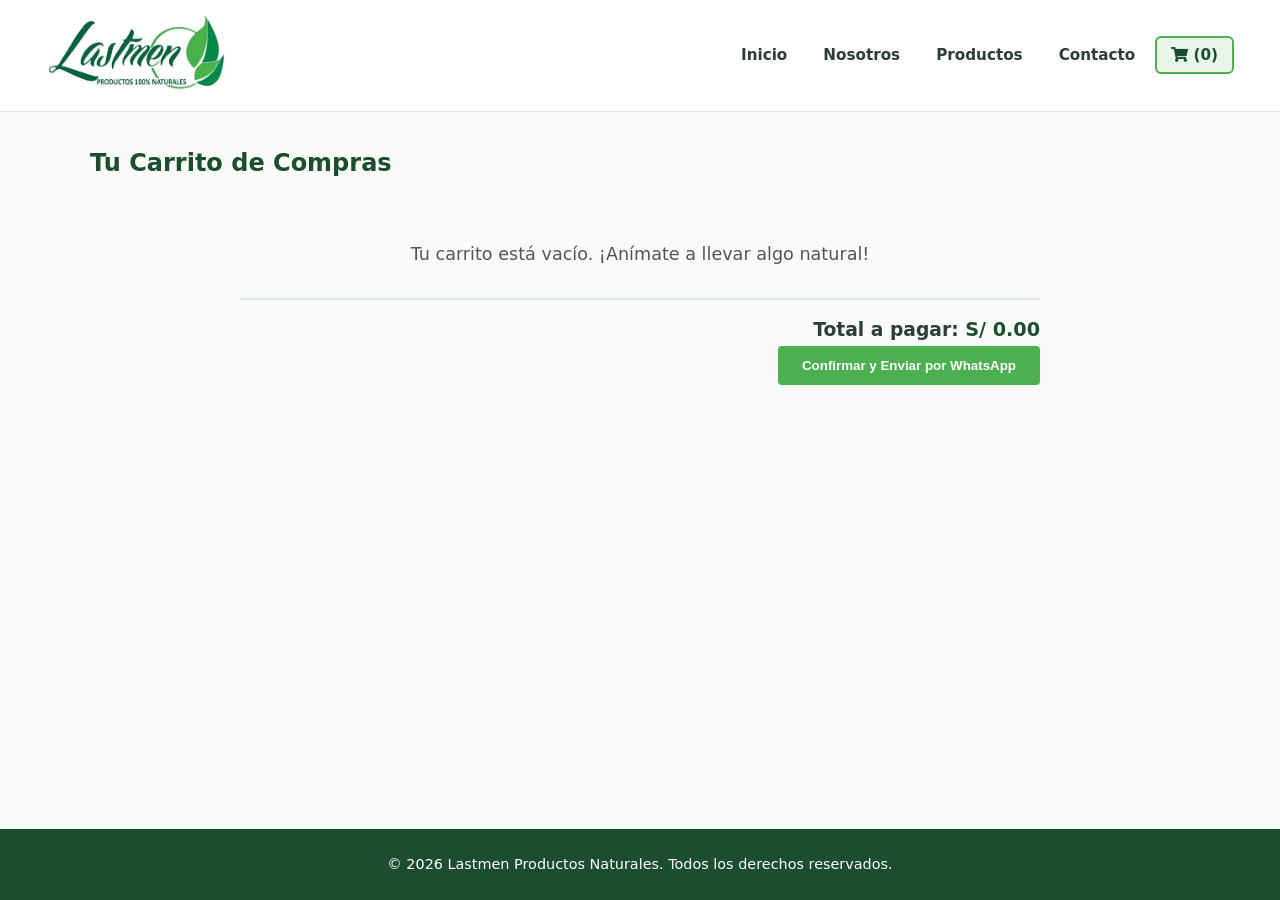
<file: carrito.html>
<!DOCTYPE html>
<html lang="es">
<head>
    <meta charset="UTF-8">
    <meta name="viewport" content="width=device-width, initial-scale=1.0">
    <meta name="description" content="Carrito de compras de Lastmen Medicina Natural.">
    <title>Mi Carrito | Lastmen Medicina Natural</title>
    <link rel="icon" type="image/png" href="assets/img/iconlastmen.png">
    <link rel="stylesheet" href="css/estilos.css">
    <link rel="stylesheet" href="https://cdnjs.cloudflare.com/ajax/libs/font-awesome/5.15.4/css/all.min.css">
</head>
<body>

    <header class="header-principal" id="main-header">
        <div class="header-principal_brand">
            <a href="index.html">
                <img src="assets/img/logo-lastmen.jpg" alt="Lastmen Productos 100% Naturales" class="header-principal_logo">
            </a>
            <div class="header-principal_textos sr-only">
                <h1 class="header-principal_titulo">Lastmen</h1>
            </div>
        </div>

        <nav class="navegacion" aria-label="Navegación Principal">
            <ul class="navegacion_lista">
                <li><a href="index.html" class="navegacion_enlace">Inicio</a></li>
                <li><a href="nosotros.html" class="navegacion_enlace">Nosotros</a></li>
                <li><a href="productos.html" class="navegacion_enlace">Productos</a></li>
                <li><a href="contacto.html" class="navegacion_enlace">Contacto</a></li>
                <li>
                    <a href="carrito.html" class="navegacion_enlace navegacion_enlace-activo" id="btn-ver-carrito">
                        <i class="fas fa-shopping-cart"></i> 
                        (<span id="contador-carrito">0</span>)
                    </a>
                </li>
            </ul>
        </nav>
    </header>

    <main class="seccion-bloque seccion-carrito" id="sec-vista-carrito">
        <h2 class="seccion-bloque_titulo">Tu Carrito de Compras</h2>
        
        <div id="contenedor-vista-carrito" class="carrito-contenedor">
            <p>Cargando tu carrito...</p>
        </div>

        <div class="resumen-compra">
            <h3>Total a pagar: <span id="total-pagar" class="resumen-compra_total">S/ 0.00</span></h3>
            <button class="boton-primario" id="btn-finalizar-compra">Confirmar y Enviar por WhatsApp</button>
        </div>
    </main>

    <footer class="footer-principal" id="main-footer">
        <p class="footer-principal_copy">&copy; 2026 Lastmen Productos Naturales. Todos los derechos reservados.</p>
    </footer>

    <script src="js/data.js"></script>
    <script src="js/carrito.js"></script>
    <script src="js/app.js"></script>
</body>
</html>
</file>
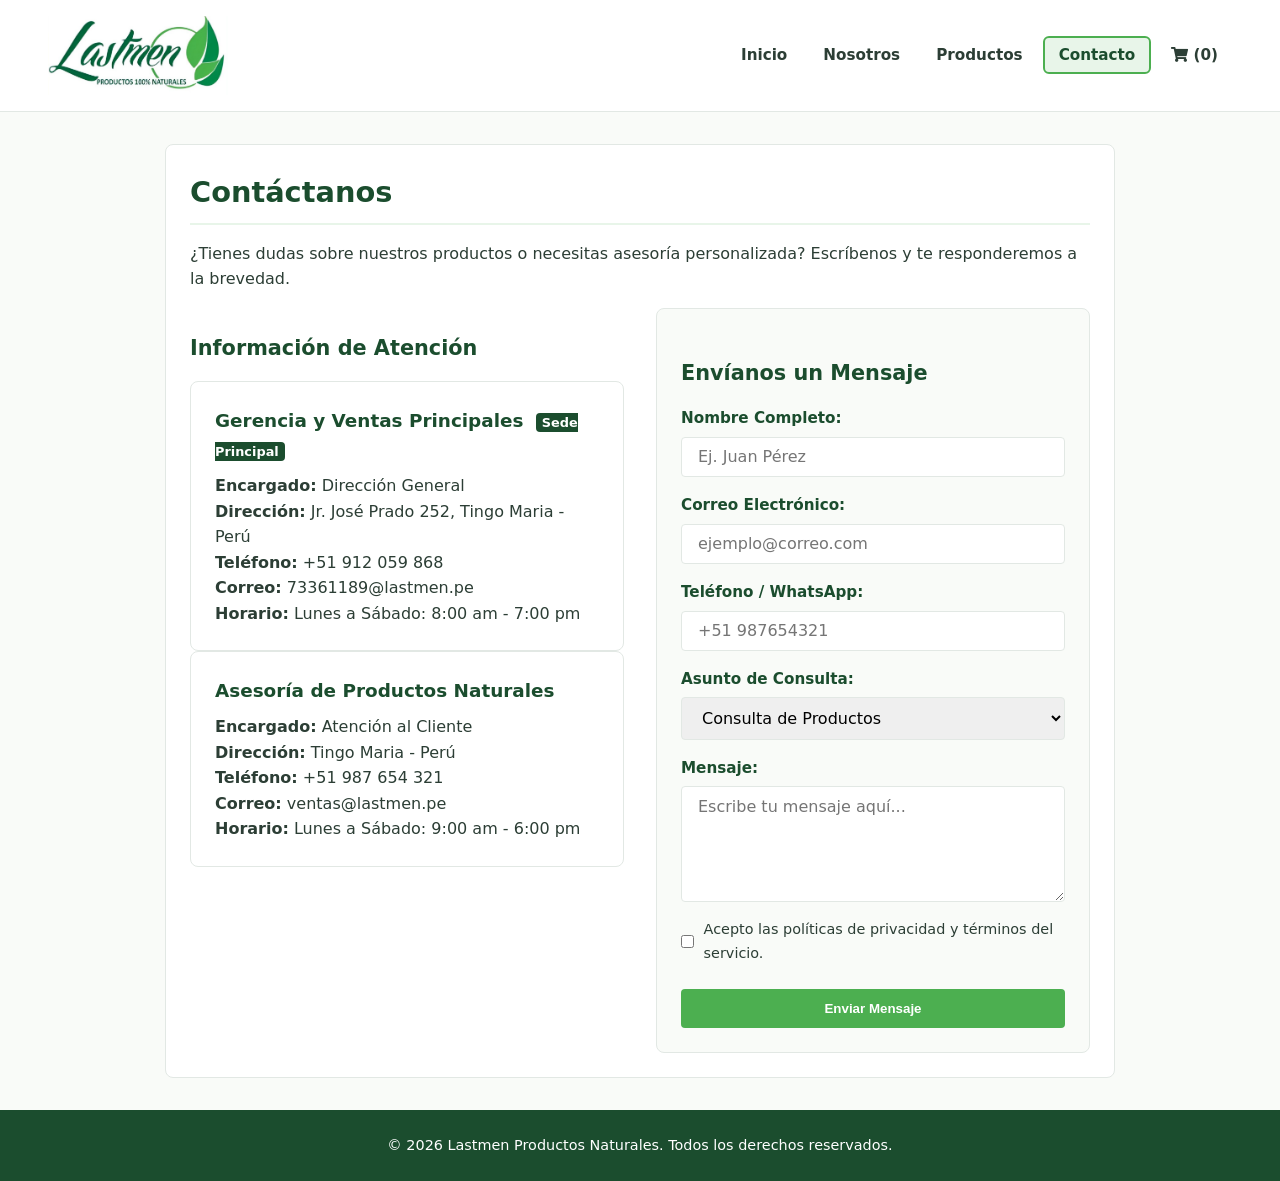
<file: contacto.html>
<!DOCTYPE html>
<html lang="es">
<head>
    <meta charset="UTF-8">
    <meta name="viewport" content="width=device-width, initial-scale=1.0">
    <meta name="description" content="Ponte en contacto con Lastmen Productos Naturales. Atendemos tus consultas sobre medicina natural y pedidos.">
    <title>Contacto | Lastmen Medicina Natural</title>
    <link rel="icon" type="image/png" href="assets/img/iconlastmen.png">
    <link rel="stylesheet" href="css/estilos.css">
    <link rel="stylesheet" href="https://cdnjs.cloudflare.com/ajax/libs/font-awesome/5.15.4/css/all.min.css">
</head>
<body>

    <header class="header-principal" id="main-header">
        <div class="header-principal_brand">
            <a href="index.html">
                <img src="assets/img/logo-lastmen.jpg" alt="Lastmen Productos 100% Naturales" class="header-principal_logo">
            </a>
            <div class="header-principal_textos sr-only">
                <h1 class="header-principal_titulo">Lastmen</h1>
                <h2 class="header-principal_subtitulo">Productos 100% Naturales</h2>
            </div>
        </div>

        <nav class="navegacion" aria-label="Navegación Principal">
            <ul class="navegacion_lista">
                <li><a href="index.html" class="navegacion_enlace">Inicio</a></li>
                <li><a href="nosotros.html" class="navegacion_enlace">Nosotros</a></li>
                <li><a href="productos.html" class="navegacion_enlace">Productos</a></li>
                <li><a href="contacto.html" class="navegacion_enlace navegacion_enlace-activo">Contacto</a></li>
                <li>
                    <a href="carrito.html" class="navegacion_enlace" id="btn-ver-carrito">
                        <i class="fas fa-shopping-cart"></i> 
                        (<span id="contador-carrito">0</span>)
                    </a>
                </li>
            </ul>
        </nav>
    </header>

    <main class="seccion-contenedor" id="sec-contacto">
        
        <h2 class="seccion-contenedor_titulo">Contáctanos</h2>
        <p class="seccion-contenedor_texto">¿Tienes dudas sobre nuestros productos o necesitas asesoría personalizada? Escríbenos y te responderemos a la brevedad.</p>

        <div class="grid-contacto">
            
            <section class="datos-contacto">
                <h3 class="seccion-contenedor_subtitulo">Información de Atención</h3>
            
            </section>

            <section class="formulario-seccion">
                <h3 class="seccion-contenedor_subtitulo">Envíanos un Mensaje</h3>
                <form action="#" method="GET" class="formulario-contacto">
                    
                    <div class="campo-form">
                        <label for="nombre" class="campo-form_label">Nombre Completo:</label>
                        <input type="text" id="nombre" name="nombre" class="campo-form_input" placeholder="Ej. Juan Pérez" required>
                    </div>

                    <div class="campo-form">
                        <label for="email" class="campo-form_label">Correo Electrónico:</label>
                        <input type="email" id="email" name="email" class="campo-form_input" placeholder="ejemplo@correo.com" required>
                    </div>

                    <div class="campo-form">
                        <label for="telefono" class="campo-form_label">Teléfono / WhatsApp:</label>
                        <input type="tel" id="telefono" name="telefono" class="campo-form_input" placeholder="+51 987654321">
                    </div>

                    <div class="campo-form">
                        <label for="asunto" class="campo-form_label">Asunto de Consulta:</label>
                        <select id="asunto" name="asunto" class="campo-form_select">
                            <option value="productos">Consulta de Productos</option>
                            <option value="ventas">Pedidos al Por Mayor</option>
                            <option value="envios">Estado de Mi Envío</option>
                            <option value="otro">Otro Motivo</option>
                        </select>
                    </div>

                    <div class="campo-form">
                        <label for="mensaje" class="campo-form_label">Mensaje:</label>
                        <textarea id="mensaje" name="mensaje" rows="5" class="campo-form_textarea" placeholder="Escribe tu mensaje aquí..." required></textarea>
                    </div>

                    <div class="campo-form campo-checkbox">
                        <input type="checkbox" id="terminos" name="terminos" required>
                        <label for="terminos" class="campo-form_label-inline">Acepto las políticas de privacidad y términos del servicio.</label>
                    </div>

                    <button type="submit" class="boton-primario boton-bloque">Enviar Mensaje</button>

                </form>
            </section>

        </div>

    </main>

    <footer class="footer-principal" id="main-footer">
        <p class="footer-principal_copy">&copy; 2026 Lastmen Productos Naturales. Todos los derechos reservados.</p>
    </footer>
    <script src="js/data.js"></script>
    <script src="js/carrito.js"></script>
    <script src="js/app.js"></script>
</body>
</html>
</file>
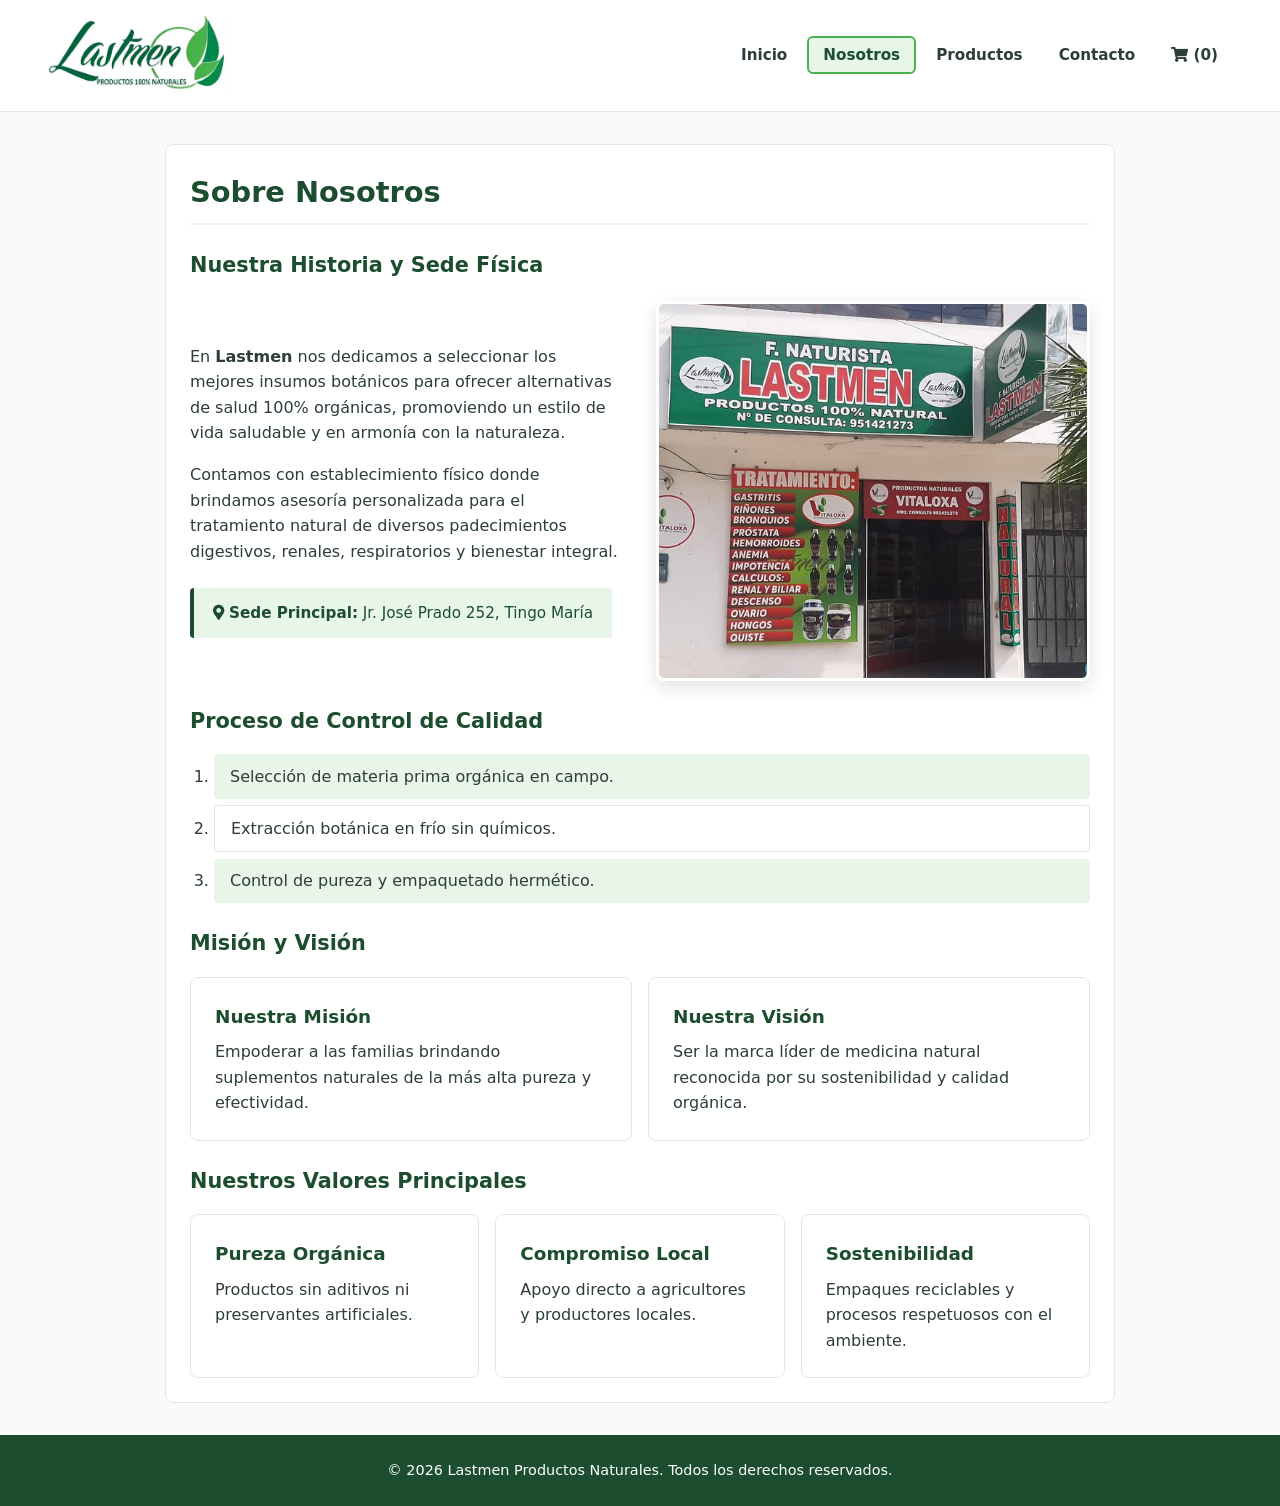
<file: nosotros.html>
<!DOCTYPE html>
<html lang="es">
<head>
    <meta charset="UTF-8">
    <meta name="viewport" content="width=device-width, initial-scale=1.0">
    <meta name="description" content="Conoce sobre nosotros, misión, visión y valores de Lastmen Productos Naturales.">
    <title>Nosotros | Lastmen Medicina Natural</title>
    <link rel="stylesheet" href="css/estilos.css">
    <link rel="icon" type="image/png" href="assets/img/iconlastmen.png">
    <link rel="stylesheet" href="https://cdnjs.cloudflare.com/ajax/libs/font-awesome/5.15.4/css/all.min.css">
</head>
<body>

    <header class="header-principal" id="main-header">
        <div class="header-principal_brand">
            <a href="index.html">
                <img src="assets/img/logo-lastmen.jpg" alt="Lastmen Productos 100% Naturales" class="header-principal_logo">
            </a>
            <div class="header-principal_textos sr-only">
                <h1 class="header-principal_titulo">Lastmen</h1>
                <h2 class="header-principal_subtitulo">Productos 100% Naturales</h2>
            </div>
        </div>

        <nav class="navegacion" aria-label="Navegación Principal">
            <ul class="navegacion_lista">
                <li><a href="index.html" class="navegacion_enlace">Inicio</a></li>
                <li><a href="nosotros.html" class="navegacion_enlace navegacion_enlace-activo">Nosotros</a></li>
                <li><a href="productos.html" class="navegacion_enlace">Productos</a></li>
                <li><a href="contacto.html" class="navegacion_enlace">Contacto</a></li>
                <li>
                    <a href="carrito.html" class="navegacion_enlace" id="btn-ver-carrito">
                        <i class="fas fa-shopping-cart"></i> 
                        (<span id="contador-carrito">0</span>)
                    </a>
                </li>
            </ul>
        </nav>
    </header>

    <main class="seccion-contenedor" id="sec-nosotros">
        
        <h2 class="seccion-contenedor_titulo">Sobre Nosotros</h2>

    <section class="historia" id="sec-historia">
            <h3 class="seccion-contenedor_subtitulo">Nuestra Historia y Sede Física</h3>
            
            <div class="historia-grid">
                <div class="historia-texto">
                    <p class="seccion-contenedor_texto">
                        En <strong>Lastmen</strong> nos dedicamos a seleccionar los mejores insumos botánicos para ofrecer alternativas de salud 100% orgánicas, promoviendo un estilo de vida saludable y en armonía con la naturaleza.
                    </p>
                    <p class="seccion-contenedor_texto">
                        Contamos con establecimiento físico donde brindamos asesoría personalizada para el tratamiento natural de diversos padecimientos digestivos, renales, respiratorios y bienestar integral.
                    </p>
                    <div class="tienda-badge">
                        <i class="fas fa-map-marker-alt"></i> <strong>Sede Principal:</strong> Jr. José Prado 252, Tingo María
                    </div>
                </div>

                <div class="historia-imagen">
                    <img src="assets/img/tiendaLastemen.jpg" alt="Tienda Física Lastmen Medicina Natural" class="img-tienda">
                </div>
            </div>
        </section>

        <section class="proceso-calidad" id="sec-proceso">
            <h4 class="seccion-contenedor_subtitulo">Proceso de Control de Calidad</h4>
            <ol class="lista-ordenada">
                <li class="lista-ordenada_item">Selección de materia prima orgánica en campo.</li>
                <li class="lista-ordenada_item">Extracción botánica en frío sin químicos.</li>
                <li class="lista-ordenada_item">Control de pureza y empaquetado hermético.</li>
            </ol>
        </section>

        <section class="mision-vision" id="sec-mision-vision">
            <h4 class="seccion-contenedor_subtitulo">Misión y Visión</h4>
            <div class="grid-mision">
                <article class="tarjeta-valor">
                    <h5 class="tarjeta-valor_titulo">Nuestra Misión</h5>
                    <p class="tarjeta-valor_texto">Empoderar a las familias brindando suplementos naturales de la más alta pureza y efectividad.</p>
                </article>
                <article class="tarjeta-valor">
                    <h5 class="tarjeta-valor_titulo">Nuestra Visión</h5>
                    <p class="tarjeta-valor_texto">Ser la marca líder de medicina natural reconocida por su sostenibilidad y calidad orgánica.</p>
                </article>
            </div>
        </section>

        <section class="valores" id="sec-valores">
            <h4 class="valores_titulo">Nuestros Valores Principales</h4>
            <div class="valores_grid">
                <article class="tarjeta-valor">
                    <h5 class="tarjeta-valor_titulo">Pureza Orgánica</h5>
                    <p class="tarjeta-valor_texto">Productos sin aditivos ni preservantes artificiales.</p>
                </article>
                <article class="tarjeta-valor">
                    <h5 class="tarjeta-valor_titulo">Compromiso Local</h5>
                    <p class="tarjeta-valor_texto">Apoyo directo a agricultores y productores locales.</p>
                </article>
                <article class="tarjeta-valor">
                    <h5 class="tarjeta-valor_titulo">Sostenibilidad</h5>
                    <p class="tarjeta-valor_texto">Empaques reciclables y procesos respetuosos con el ambiente.</p>
                </article>
            </div>
        </section>

    </main>

    <footer class="footer-principal" id="main-footer">
        <p class="footer-principal_copy">&copy; 2026 Lastmen Productos Naturales. Todos los derechos reservados.</p>
    </footer>
    <script src="js/data.js"></script>
    <script src="js/carrito.js"></script>
    <script src="js/app.js"></script>
</body>
</html>
</file>
<file: css/estilos.css>
:root {
    /* Paleta de colores centralizada */
    --verde-oscuro: #1B4D2E;
    --verde-hoja: #4CAF50;
    --verde-claro: #E8F5E9;
    --fondo-suave: #F9FBF8;
    --texto-oscuro: #2C3E35;
    --blanco: #FFFFFF;
    --gris-borde: #E2E8E4;
    --gris-fondo: #F4F6F5;
    
    /* Tipografía nativa */
    --fuente: 'system-ui', -apple-system, sans-serif;

    /* Variables de espaciado */
    --espacio-xs: 0.5rem;
    --espacio-sm: 1rem;
    --espacio-md: 1.5rem;
    --espacio-lg: 2rem;
    --radio-borde: 0.5rem;
    --radio-borde-sm: 0.25rem;
}

/* Reset básico */
* {
    margin: 0;
    padding: 0;
    box-sizing: border-box;
}

body {
    font-family: var(--fuente);
    background-color: var(--fondo-suave);
    color: var(--texto-oscuro);
    line-height: 1.6;
    min-height: 100vh;
    display: flex;
    flex-direction: column;
}

/* Ocultar texto para lectores de pantalla */
.sr-only {
    position: absolute;
    width: 1px;
    height: 1px;
    padding: 0;
    margin: -1px;
    overflow: hidden;
    clip: rect(0, 0, 0, 0);
    white-space: nowrap;
    border: 0;
}

/* Header y Navegación */
.header-principal {
    background-color: var(--blanco);
    border-bottom: 1px solid var(--gris-borde);
    padding: var(--espacio-sm);
    display: flex;
    flex-direction: column;
    align-items: center;
    gap: var(--espacio-sm);
}

.header-principal_logo {
    height: auto;
    max-width: 11.25rem; 
    display: block;
}

.navegacion_lista {
    list-style: none;
    display: flex;
    flex-wrap: wrap;
    justify-content: center;
    align-items: center;
    gap: var(--espacio-xs);
}

.navegacion_enlace {
    text-decoration: none;
    color: var(--texto-oscuro);
    font-weight: 600;
    font-size: 0.95rem;
    padding: var(--espacio-xs) 0.875rem;
    border-radius: var(--radio-borde-sm);
    transition: background-color 0.3s ease, color 0.3s ease, transform 0.2s ease;
}

.navegacion_enlace:hover,
.navegacion_enlace:focus,
.navegacion_enlace-activo {
    background-color: var(--verde-claro);
    color: var(--verde-oscuro);
    outline: 2px solid var(--verde-hoja);
    transform: translateY(-2px);
}

.contenido-principal {
    flex: 1;
    width: 100%;
}

/* Hero Banner */
.hero-banner {
    background-image: url("../assets/img/medicina.jpg");
    background-size: cover;
    background-position: center;
    background-repeat: no-repeat;
    color: var(--blanco);
    padding: 4rem var(--espacio-md);
    text-align: center;
}

.hero-banner_titulo {
    font-size: 1.8rem;
    margin-bottom: var(--espacio-sm);
    font-weight: 700;
    text-shadow: 2px 2px 4px rgba(0,0,0,0.5);
}

.hero-banner_subtitulo {
    font-size: 1.1rem;
    margin-bottom: var(--espacio-md);
    opacity: 0.95;
    text-shadow: 1px 1px 3px rgba(0,0,0,0.5);
}

/* Botones */
.boton-primario {
    display: inline-block;
    background-color: var(--verde-hoja);
    color: var(--blanco);
    padding: 0.75rem var(--espacio-md);
    border-radius: var(--radio-borde-sm);
    text-decoration: none;
    font-weight: bold;
    border: none;
    cursor: pointer;
    text-align: center;
    transition: background-color 0.3s ease, transform 0.2s ease;
}

.boton-primario:hover,
.boton-primario:focus {
    background-color: #388E3C;
    transform: scale(1.02);
}

.boton-secundario {
    display: inline-block;
    background-color: transparent;
    color: var(--verde-oscuro);
    border: 1px solid var(--verde-hoja);
    padding: 0.5rem var(--espacio-sm);
    border-radius: var(--radio-borde-sm);
    text-decoration: none;
    font-weight: 600;
    text-align: center;
    margin-top: 0.6rem;
    transition: all 0.3s ease;
}

.boton-secundario:hover {
    background-color: var(--verde-claro);
    color: var(--verde-oscuro);
}

.boton-bloque {
    width: 100%;
    margin-top: var(--espacio-xs);
}

/* Secciones y Layouts generales */
.seccion-bloque {
    width: 92%;
    max-width: 68.75rem; 
    margin: var(--espacio-lg) auto;
}

.seccion-bloque_titulo {
    color: var(--verde-oscuro);
    margin-bottom: var(--espacio-sm);
    font-size: 1.5rem;
}

.grid-categorias,
.grid-productos,
.grid-productos-catalogo,
.valores_grid,
.grid-mision,
.grid-contacto {
    display: flex;
    flex-direction: column;
    gap: var(--espacio-sm);
}

.tarjeta-categoria,
.tarjeta-valor,
.tarjeta-info {
    background-color: var(--blanco);
    border: 1px solid var(--gris-borde);
    border-radius: var(--radio-borde);
    padding: var(--espacio-md);
    transition: box-shadow 0.3s ease, transform 0.3s ease;
}

.tarjeta-producto {
    background-color: var(--blanco);
    border: 1px solid var(--gris-borde);
    border-radius: var(--radio-borde);
    padding: var(--espacio-md);
    transition: box-shadow 0.3s ease, transform 0.3s ease;
    display: flex;
    flex-direction: column;
    height: 100%;
}

.tarjeta-producto:hover,
.tarjeta-categoria:hover {
    box-shadow: 0 6px 16px rgba(0,0,0,0.08);
    transform: translateY(-4px);
}

.tarjeta-producto_header {
    display: flex;
    justify-content: space-between;
    align-items: center;
    margin-bottom: var(--espacio-xs);
    min-height: 1.5rem;
}

.tarjeta-producto_tag {
    background-color: var(--verde-claro);
    color: var(--verde-oscuro);
    font-size: 0.75rem;
    font-weight: bold;
    padding: 0.2rem 0.5rem;
    border-radius: var(--radio-borde-sm);
    display: inline-block;
}

.tarjeta-producto_sku {
    font-size: 0.55rem;
    color: #6c757d;
    font-weight: 600;
    letter-spacing: 0.3px;
}

.tarjeta-producto_img-contenedor {
    width: 100%;
    height: 10.5rem;
    display: flex;
    align-items: center;
    justify-content: center;
    margin-bottom: var(--espacio-sm);
}

.tarjeta-producto_imagen {
    max-width: 100%;
    max-height: 100%;
    object-fit: contain; 
    display: block;
}

.tarjeta-producto_contenido {
    flex: 1;
    display: flex;
    flex-direction: column;
}

.tarjeta-categoria_icono {
    font-size: 2rem;
    margin-bottom: var(--espacio-xs);
    color: var(--verde-hoja);
}

.tarjeta-categoria_titulo,
.tarjeta-producto_titulo,
.tarjeta-valor_titulo,
.tarjeta-info_titulo {
    color: var(--verde-oscuro);
    margin-bottom: var(--espacio-xs);
    font-size: 1.15rem;
}

.tarjeta-producto_titulo {
    line-height: 1.3;
}

.tarjeta-producto_descripcion {
    font-size: 0.88rem;
    color: #555;
    line-height: 1.4;
    margin-bottom: var(--espacio-sm);
}

.tarjeta-producto_footer {
    margin-top: auto;
}

.tarjeta-producto_precio {
    display: block;
    font-weight: bold;
    color: var(--verde-hoja);
    font-size: 1.25rem;
    margin-bottom: var(--espacio-xs);
}

.seccion-contenedor {
    flex: 1;
    width: 92%;
    max-width: 59.375rem; 
    margin: var(--espacio-lg) auto;
    padding: var(--espacio-md);
    background-color: var(--blanco);
    border: 1px solid var(--gris-borde);
    border-radius: var(--radio-borde);
}

.seccion-contenedor_titulo {
    color: var(--verde-oscuro);
    margin-bottom: var(--espacio-sm);
    font-size: 1.8rem;
    border-bottom: 2px solid var(--verde-claro);
    padding-bottom: 0.5rem;
}

.seccion-contenedor_subtitulo,
.valores_titulo {
    color: var(--verde-oscuro);
    margin: var(--espacio-md) 0 var(--espacio-sm) 0;
    font-size: 1.3rem;
}

.seccion-contenedor_texto {
    margin-bottom: var(--espacio-sm);
    font-size: 1rem;
}

/* Estilos para Historia y Tienda Física */
.historia-grid {
    display: flex;
    flex-direction: column;
    gap: var(--espacio-md);
    margin-top: 1.2rem;
}

.img-tienda {
    width: 100%;
    max-height: 23.75rem;
    object-fit: cover;
    border-radius: var(--radio-borde);
    box-shadow: 0 6px 18px rgba(0, 0, 0, 0.12);
    border: 3px solid var(--blanco);
    display: block;
}

.tienda-badge {
    margin-top: 0.5rem;
    background-color: var(--verde-claro);
    color: var(--verde-oscuro);
    padding: 0.8rem 1.2rem;
    border-radius: var(--radio-borde-sm);
    border-left: 4px solid var(--verde-oscuro);
    display: inline-block;
    font-size: 0.95rem;
}

/* Controles del Catálogo */
.controles-catalogo {
    display: flex;
    flex-direction: column;
    gap: var(--espacio-sm);
    margin-bottom: var(--espacio-md);
    background-color: var(--fondo-suave);
    padding: var(--espacio-sm);
    border-radius: var(--radio-borde);
    border: 1px solid var(--gris-borde);
}

.campo-busqueda {
    position: relative;
    width: 100%;
}

.icono-busqueda {
    position: absolute;
    left: 1rem;
    top: 50%;
    transform: translateY(-50%);
    color: #888888;
}

.input-control {
    width: 100%;
    padding: 0.65rem 0.75rem 0.65rem 2.5rem;
    border: 1px solid var(--gris-borde);
    border-radius: var(--radio-borde-sm);
    font-size: 0.95rem;
    font-family: inherit;
    outline: none;
    transition: border-color 0.2s, box-shadow 0.2s;
}

.input-control:focus {
    border-color: var(--verde-hoja);
    box-shadow: 0 0 0 3px rgba(76, 175, 80, 0.15);
}

.campo-ordenar {
    display: flex;
    align-items: center;
    gap: 0.5rem;
    font-weight: 600;
    color: var(--verde-oscuro);
    font-size: 0.9rem;
}

.select-control {
    padding: 0.6rem 0.8rem;
    border: 1px solid var(--gris-borde);
    border-radius: var(--radio-borde-sm);
    background-color: var(--blanco);
    color: var(--texto-oscuro);
    font-family: inherit;
    font-weight: 600;
    cursor: pointer;
    outline: none;
    width: 100%;
}

.select-control:focus {
    border-color: var(--verde-hoja);
}

/* Listas y Formularios */
.lista-ordenada {
    margin-left: var(--espacio-md);
    margin-bottom: var(--espacio-md);
}

.lista-ordenada_item {
    padding: 0.6rem var(--espacio-sm);
    margin-bottom: 0.4rem;
    border-radius: var(--radio-borde-sm);
    font-size: 1rem;
}

.lista-ordenada_item:nth-child(odd) {
    background-color: var(--verde-claro);
}

.lista-ordenada_item:nth-child(even) {
    background-color: var(--blanco);
    border: 1px solid var(--gris-borde);
}

@supports (-webkit-touch-callout: none) {
    .seccion-contenedor {
        -webkit-overflow-scrolling: touch;
    }
}

.filtros-categoria {
    display: flex;
    flex-wrap: wrap;
    gap: var(--espacio-xs);
    margin-bottom: var(--espacio-md);
}

.filtro-btn {
    background-color: var(--gris-fondo);
    border: 1px solid var(--gris-borde);
    color: var(--texto-oscuro);
    padding: 0.5rem var(--espacio-sm);
    border-radius: 1.25rem;
    cursor: pointer;
    font-weight: 600;
    font-size: 0.9rem;
    transition: background-color 0.3s ease, color 0.3s ease;
}

.filtro-btn:hover,
.filtro-btn-activo {
    background-color: var(--verde-oscuro);
    color: var(--blanco);
    border-color: var(--verde-oscuro);
}

.formulario-seccion {
    background-color: var(--fondo-suave);
    padding: var(--espacio-md);
    border-radius: var(--radio-borde);
    border: 1px solid var(--gris-borde);
}

.campo-form {
    display: flex;
    flex-direction: column;
    margin-bottom: var(--espacio-sm);
}

.campo-form_label {
    font-weight: 600;
    margin-bottom: 0.4rem;
    font-size: 0.95rem;
    color: var(--verde-oscuro);
}

.campo-form_input,
.campo-form_select,
.campo-form_textarea {
    width: 100%;
    padding: 0.6rem var(--espacio-sm);
    border: 1px solid var(--gris-borde);
    border-radius: var(--radio-borde-sm);
    font-family: inherit;
    font-size: 1rem;
    transition: outline 0.2s ease, border-color 0.2s ease;
}

.campo-form_input:focus,
.campo-form_select:focus,
.campo-form_textarea:focus {
    outline: 2px solid var(--verde-hoja);
    border-color: transparent;
}

.campo-checkbox {
    flex-direction: row;
    align-items: center;
    gap: 0.6rem;
}

.campo-form_label-inline {
    font-size: 0.9rem;
    color: var(--texto-oscuro);
}

.footer-principal {
    text-align: center;
    padding: var(--espacio-md);
    background-color: var(--verde-oscuro);
    color: var(--blanco);
    font-size: 0.9rem;
    margin-top: auto;
    width: 100%;
}

/* =======================================================
   ESTILOS OPTIMIZADOS PARA EL CARRITO DE COMPRAS
   ======================================================= */
.seccion-carrito {
    min-height: 50vh;
}

.carrito-contenedor {
    max-width: 800px;
    margin: 0 auto;
    padding: 10px;
}

.carrito-vacio-texto {
    text-align: center;
    font-size: 1.1rem;
    color: #555;
    margin-top: 2rem;
}

.carrito-item {
    display: flex;
    align-items: center;
    justify-content: space-between;
    gap: 12px;
    border-bottom: 1px solid var(--gris-borde);
    padding: 12px 5px;
    width: 100%;
}

.carrito-item_info {
    display: flex;
    align-items: center;
    gap: 12px;
    flex: 1;
    min-width: 0; 
}

.carrito-item_img {
    width: 55px;
    height: 55px;
    border-radius: var(--radio-borde-sm);
    object-fit: cover;
    flex-shrink: 0;
}

.carrito-item_titulo {
    margin: 0;
    font-size: 0.95rem;
    font-weight: 600;
    color: var(--texto-oscuro);
    line-height: 1.2;
    overflow: hidden;
    text-overflow: ellipsis;
}

.carrito-item_precio-unitario {
    font-size: 0.8rem;
    color: #666;
    margin-top: 3px;
    white-space: nowrap;
}

.carrito-item_valores {
    display: flex;
    flex-direction: column;
    align-items: flex-end;
    justify-content: center;
    flex-shrink: 0;
    min-width: 75px;
}

.carrito-item_cantidad {
    font-size: 0.85rem;
    font-weight: 600;
    color: var(--texto-oscuro);
    white-space: nowrap;
}

.carrito-item_precio-subtotal {
    margin: 2px 0 0 0;
    color: var(--verde-oscuro);
    font-size: 1rem;
    font-weight: bold;
    white-space: nowrap; 
}

/* Resumen final */
.resumen-compra {
    max-width: 800px;
    margin: 20px auto 0;
    text-align: right;
    border-top: 2px solid var(--gris-borde);
    padding-top: 15px;
}

.resumen-compra_total {
    color: var(--verde-oscuro);
    font-size: 1.2rem;
    font-weight: bold;
    white-space: nowrap;
}

/* Media Queries (Pantallas Grandes) */
@media (min-width: 48em) { 
    .header-principal {
        flex-direction: row;
        justify-content: space-between;
        padding: var(--espacio-sm) 3rem;
    }

    .hero-banner {
        padding: 5rem 2rem;
    }

    .hero-banner_titulo {
        font-size: 2.8rem;
    }

    .grid-categorias,
    .valores_grid,
    .grid-mision {
        flex-direction: row;
    }

    .historia-grid {
        display: grid;
        grid-template-columns: 1fr 1fr;
        gap: var(--espacio-lg);
        align-items: center;
    }

    .controles-catalogo {
        flex-direction: row;
        align-items: center;
        justify-content: space-between;
    }

    .campo-busqueda {
        max-width: 420px;
    }

    .select-control {
        width: auto;
    }

    .grid-productos,
    .grid-productos-catalogo {
        display: grid;
        grid-template-columns: repeat(auto-fill, minmax(280px, 1fr));
        gap: var(--espacio-md);
        align-items: stretch;
    }

    .grid-contacto {
        display: grid;
        grid-template-columns: 1fr 1fr;
        gap: var(--espacio-lg);
    }

    .tarjeta-categoria,
    .tarjeta-valor {
        flex: 1;
    }
}

/*  REGLAS ESPECÍFICAS PARA MÓVILES PANTALLAS PEQUEÑAS */
@media (max-width: 600px) {
    .header-principal {
        padding: 0.8rem 0.4rem;
    }

    .navegacion_lista {
        gap: 0.2rem;
    }

    .navegacion_enlace {
        padding: 0.35rem 0.5rem;
        font-size: 0.85rem;
    }

    .carrito-item_precio-subtotal,
    .carrito-item_cantidad,
    .resumen-compra_total {
        white-space: nowrap !important;
    }

    .resumen-compra {
        text-align: center;
    }

    /* Botón de confirmar compra responsive a pantalla completa */
    #btn-finalizar-compra,
    .resumen-compra .boton-primario {
        width: 100%;
        display: block;
        margin-top: 15px;
        padding: 0.9rem;
        font-size: 1rem;
    }
}
</file>
